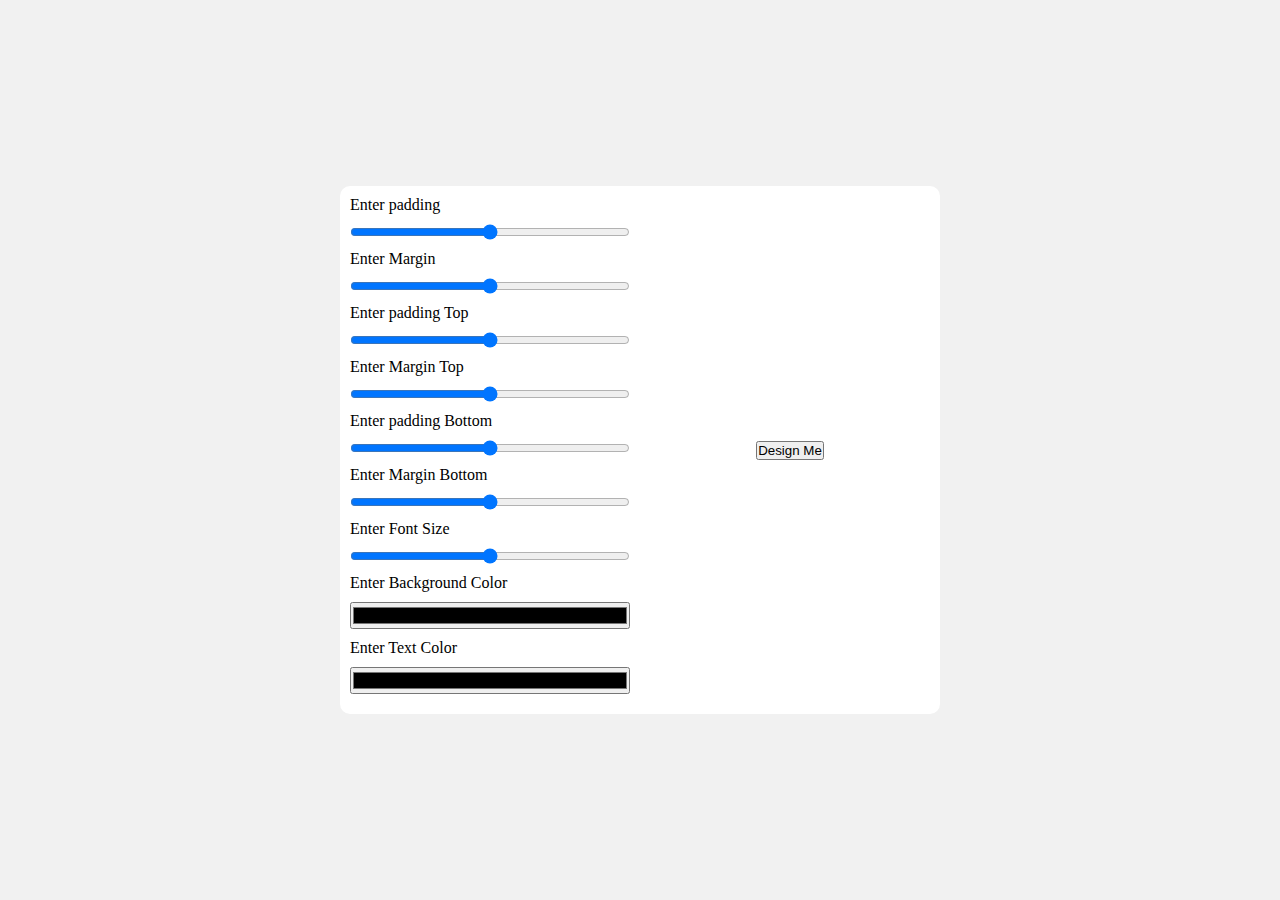
<file: button-generator-day-3/index.html>
<!DOCTYPE html>
<html lang="en">
<head>
    <meta charset="UTF-8">
    <meta http-equiv="X-UA-Compatible" content="IE=edge">
    <meta name="viewport" content="width=device-width, initial-scale=1.0">
    <title>Button Generator</title>
    <link rel="stylesheet" href="index.css">
</head>
<body>
    <div class="container">
        <div class="content">
            <div class="editor">
                <label for="">Enter padding</label>
                <input type="range"  min="0" max="100" name="" id="padding">
                <label for="">Enter Margin</label>
                <input type="range" name="" id="margin">

                <label for="">Enter padding Top</label>
                <input type="range" name="" id="paddingTop">
                <label for="">Enter Margin Top</label>
                <input type="range" name="" id="marginTop">

                <label for="">Enter padding Bottom</label>
                <input type="range" name="" id="paddingBottom">
                <label for="">Enter Margin Bottom</label>
                <input type="range" name="" id="marginBottom">

                <label for="">Enter Font Size</label>
                <input type="range" name="" id="fontSize">

                <label for="">Enter Background Color</label>
                <input type="color" name="" id="bgColor">
                <label for="">Enter Text Color</label>
                <input type="color" name="" id="textColor">
            </div>
            <div class="show">
                <button>Design Me</button>
            </div>
        </div>
    </div>
    
    <script src="index.js"></script>
</body>
</html>
</file>
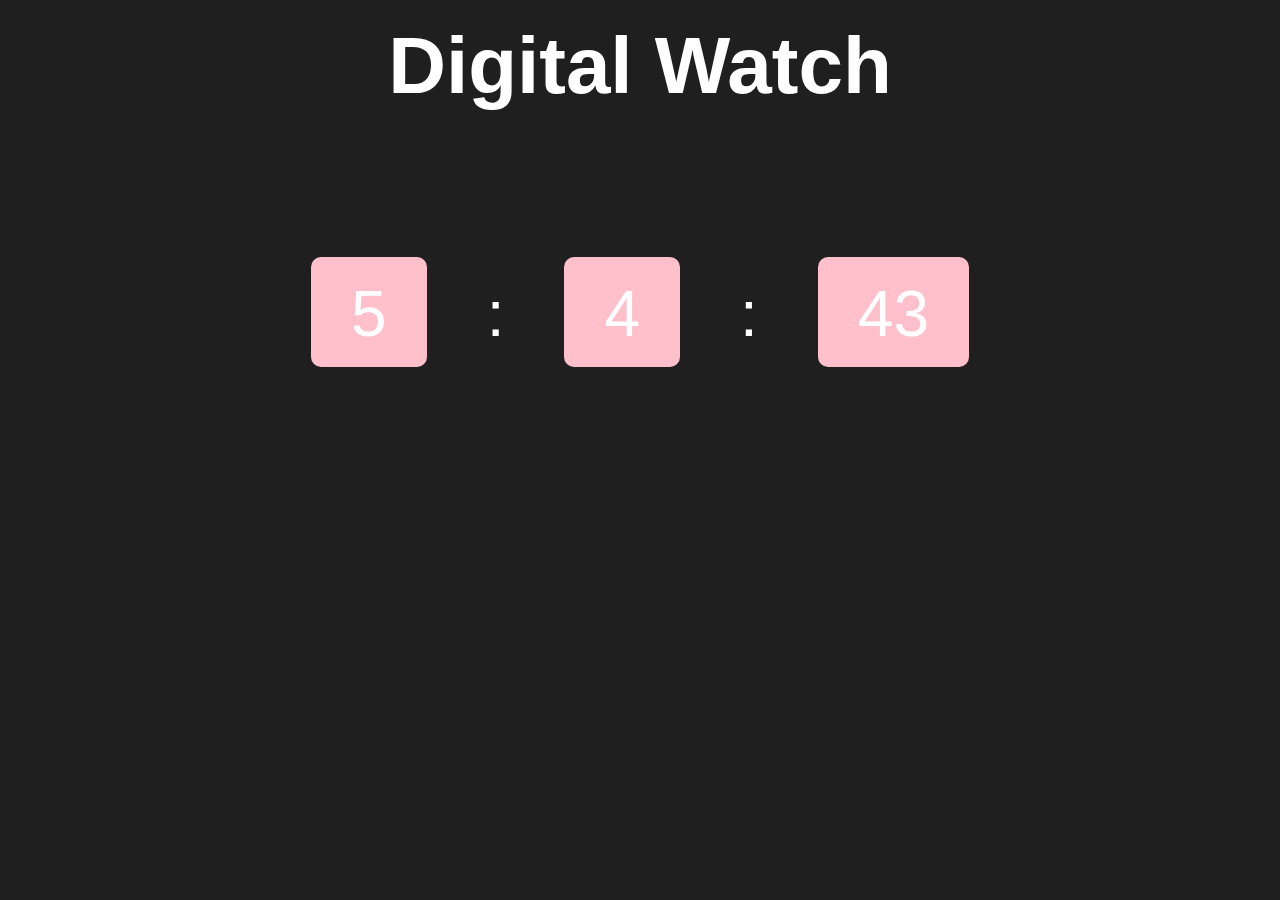
<file: digital-watch-1/index.html>
<!DOCTYPE html>
<html lang="en">

<head>
    <meta charset="UTF-8">
    <meta http-equiv="X-UA-Compatible" content="IE=edge">
    <meta name="viewport" content="width=device-width, initial-scale=1.0">
    <title>digital Watch</title>
    <link rel="stylesheet" href="app.css">
</head>

<body>
    <h1 class="heading">Digital Watch</h1>

    <div class="container">
        <div class="datetime">
            <div id="hour">
                <p>5</p>
            </div>
            <span>:</span>
            <div id="minute">
                <p>4</p>
            </div>
            <span>:</span>
            <div id="second">
                <p>43</p>
            </div>
        </div>
    </div>

    <script src="index.js"></script>
</body>

</html>
</file>
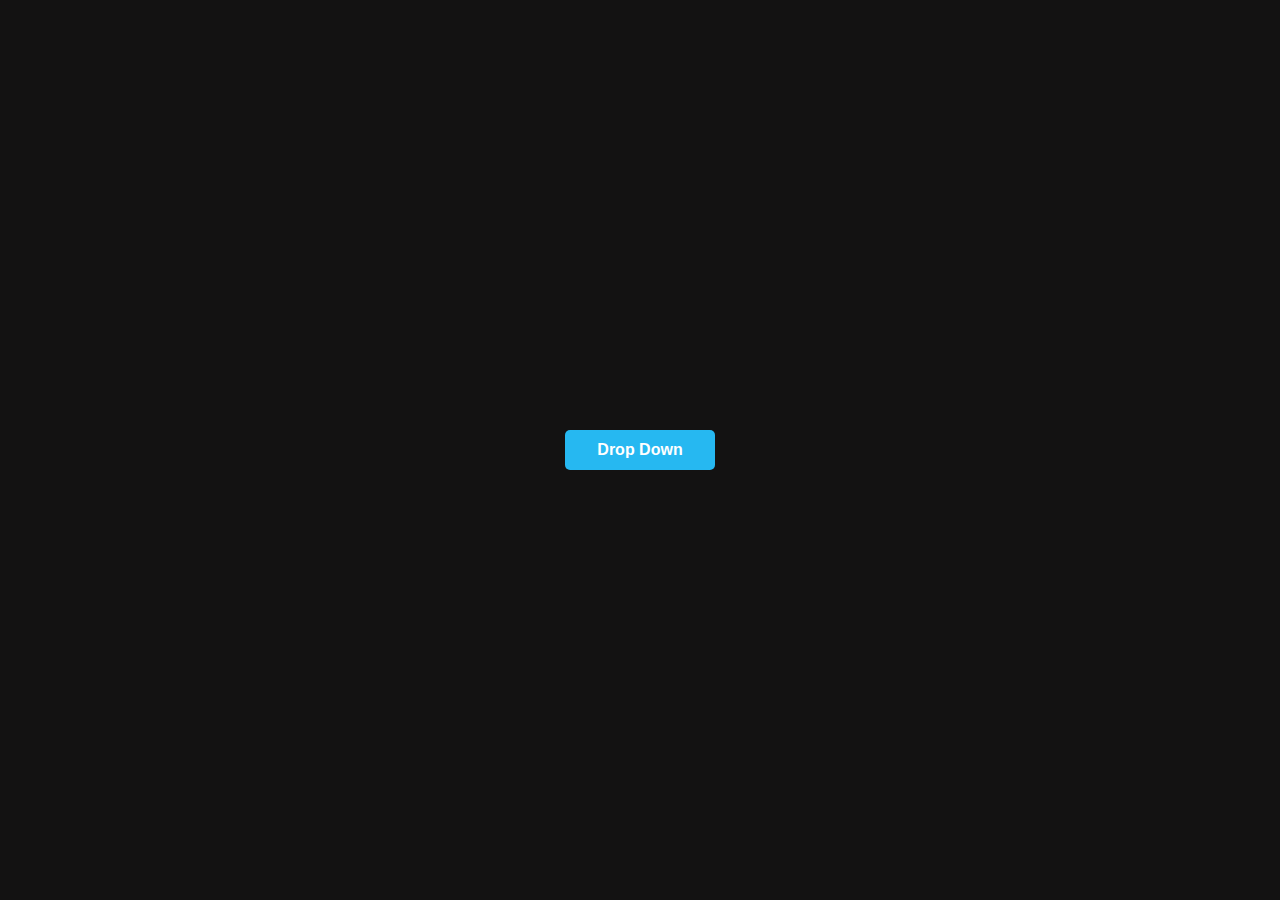
<file: drop-down/index.html>
<!DOCTYPE html>
<html lang="en">

<head>
    <meta charset="UTF-8">
    <meta http-equiv="X-UA-Compatible" content="IE=edge">
    <meta name="viewport" content="width=device-width, initial-scale=1.0">
    <title>Drop Down</title>
    <link rel="stylesheet" href="style.css">
</head>

<body>
    <div class="container">
        <div class="drop">
            <button class="btn">
                <span>Drop Down</span>
            </button>
            <div class="drop-down">
                <ul>
                    <li>Link - 1</li>
                    <li>Link - 2</li>
                    <li>Link - 3</li>
                </ul>
            </div>
        </div>
    </div>

    <script>
        const btn = document.querySelector('.btn')
        const dropDown = document.querySelector('.drop-down')
        btn.addEventListener('click', () => {
            dropDown.classList.toggle('active')
        })
    </script>
</body>

</html>
</file>
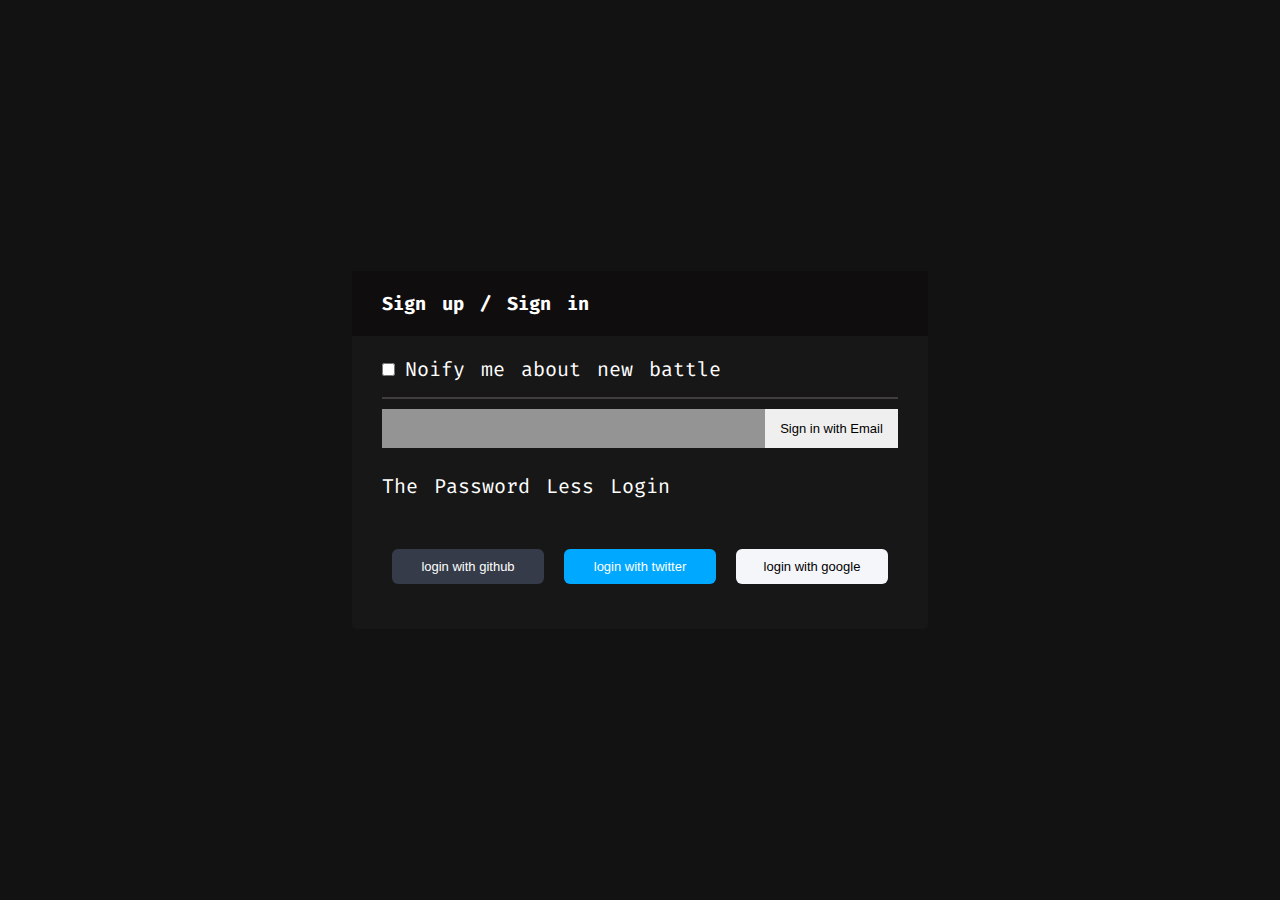
<file: login-page-day-1/index.html>
<!DOCTYPE html>
<html lang="en">

<head>
    <meta charset="UTF-8">
    <meta http-equiv="X-UA-Compatible" content="IE=edge">
    <meta name="viewport" content="width=device-width, initial-scale=1.0">
    <link rel="stylesheet" href="style.css">
    <title>Login page</title>
</head>

<body>
    <div class="container">
        <div class="card">
            <div class="card-header">
                <h3>Sign up / Sign in</h3>
            </div>
            <div class="card-body">
                <div>
                    <input type="checkbox" name="" id="">
                    <p>Noify me about new battle</p>
                </div>
                <hr style="border: 1px solid rgb(63, 61, 61);">
                <div class="form-group">
                    <input type="text" name="form" id="form">
                    <button>Sign in with Email</button>

                </div>
                <p>The Password Less Login</p>
                <div class="buttons">
                    <button class="btn1">
                        <span>Login With Github</span>
                    </button>
                    <button class="btn2">Login With Twitter</button>
                    <button class="btn3">Login With Google</button>
                </div>
            </div>
            <div class="card-footer">

            </div>
        </div>
    </div>
</body>

</html>
</file>
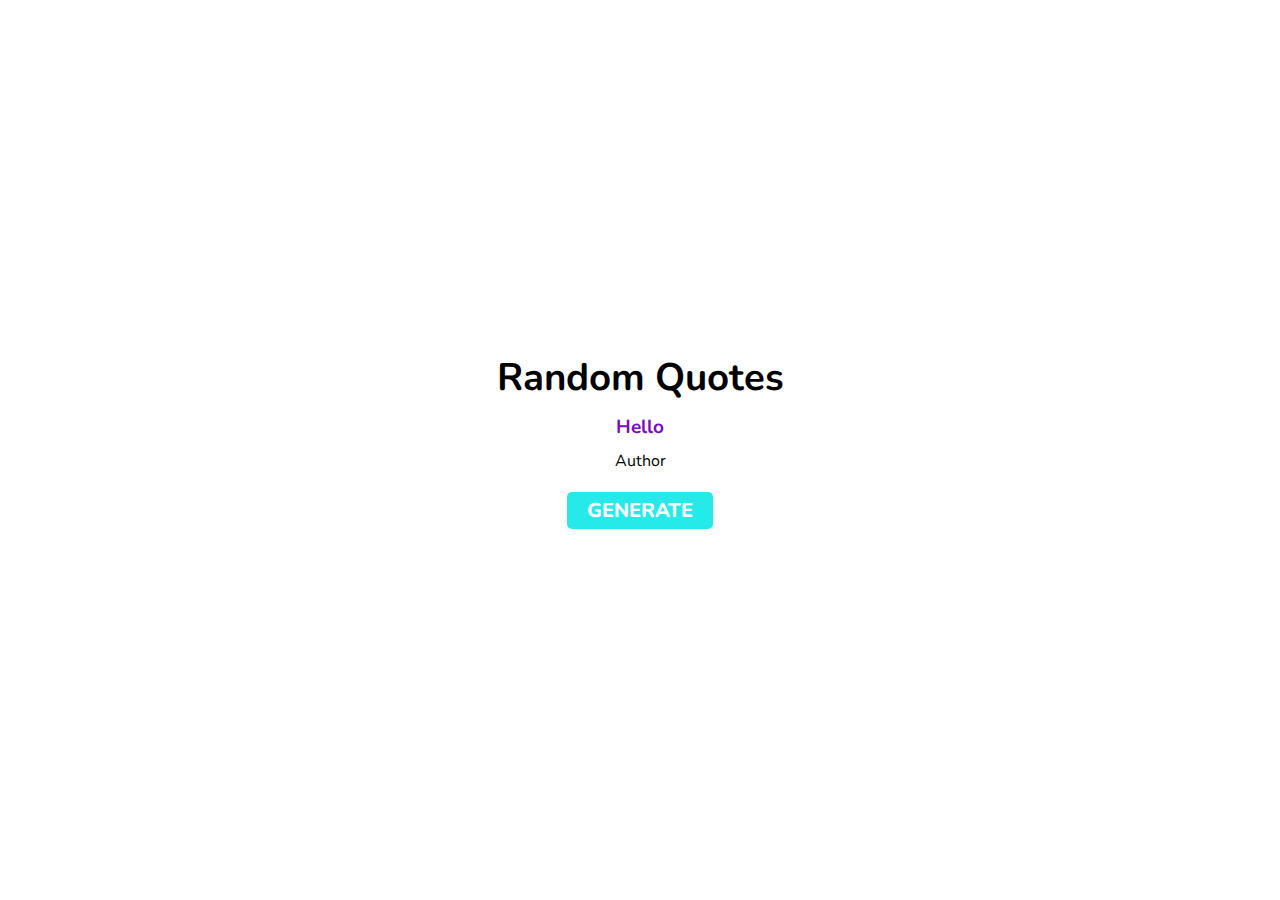
<file: Random-qoute-genrate-day-2/index.html>
<!DOCTYPE html>
<html lang="en">
<head>
    <meta charset="UTF-8">
    <meta http-equiv="X-UA-Compatible" content="IE=edge">
    <meta name="viewport" content="width=device-width, initial-scale=1.0">
    <title>Random Quote Generator </title>
    <link rel="stylesheet" href="index.css">
</head>
<body>
    <div class="container">
        <div class="qoutes">
            <h1>Random Quotes</h1>
            <blockquote>Hello</blockquote>
            <p>
                Author
            </p>
            <button>Generate</button> 
        </div> 
    </div>
    <script src="index.js"></script>
</body>
</html>
</file>
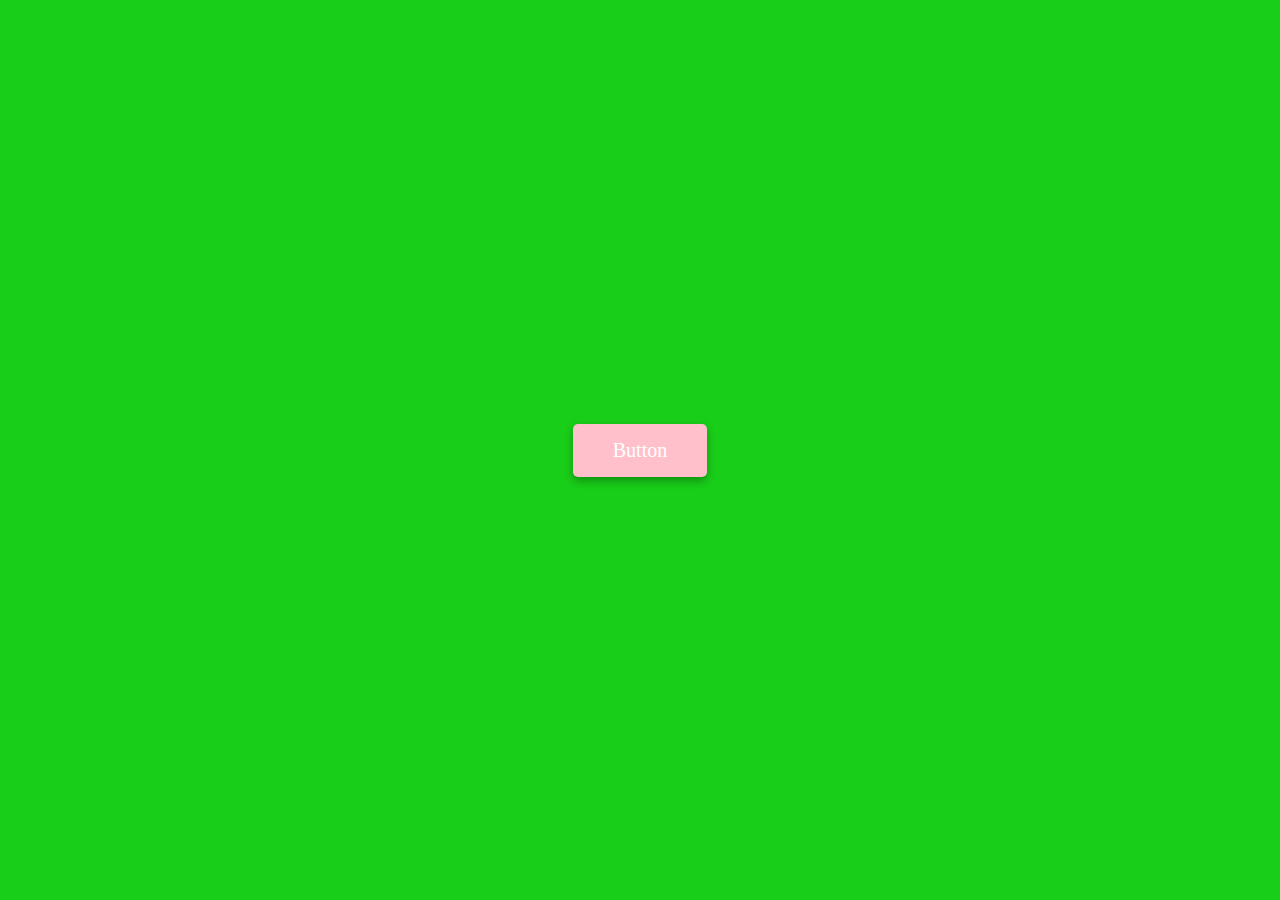
<file: ripple-btn-4/index.html>
<!DOCTYPE html>
<html lang="en">

<head>
    <meta charset="UTF-8">
    <meta http-equiv="X-UA-Compatible" content="IE=edge">
    <meta name="viewport" content="width=device-width, initial-scale=1.0">
    <title>Ripple Button</title>
    <link rel="stylesheet" href="style.css">

</head>

<body>
    <a href="#" class="btn"><span>Button</span></a>
    <script src="index.js"></script>
</body>

</html>
</file>
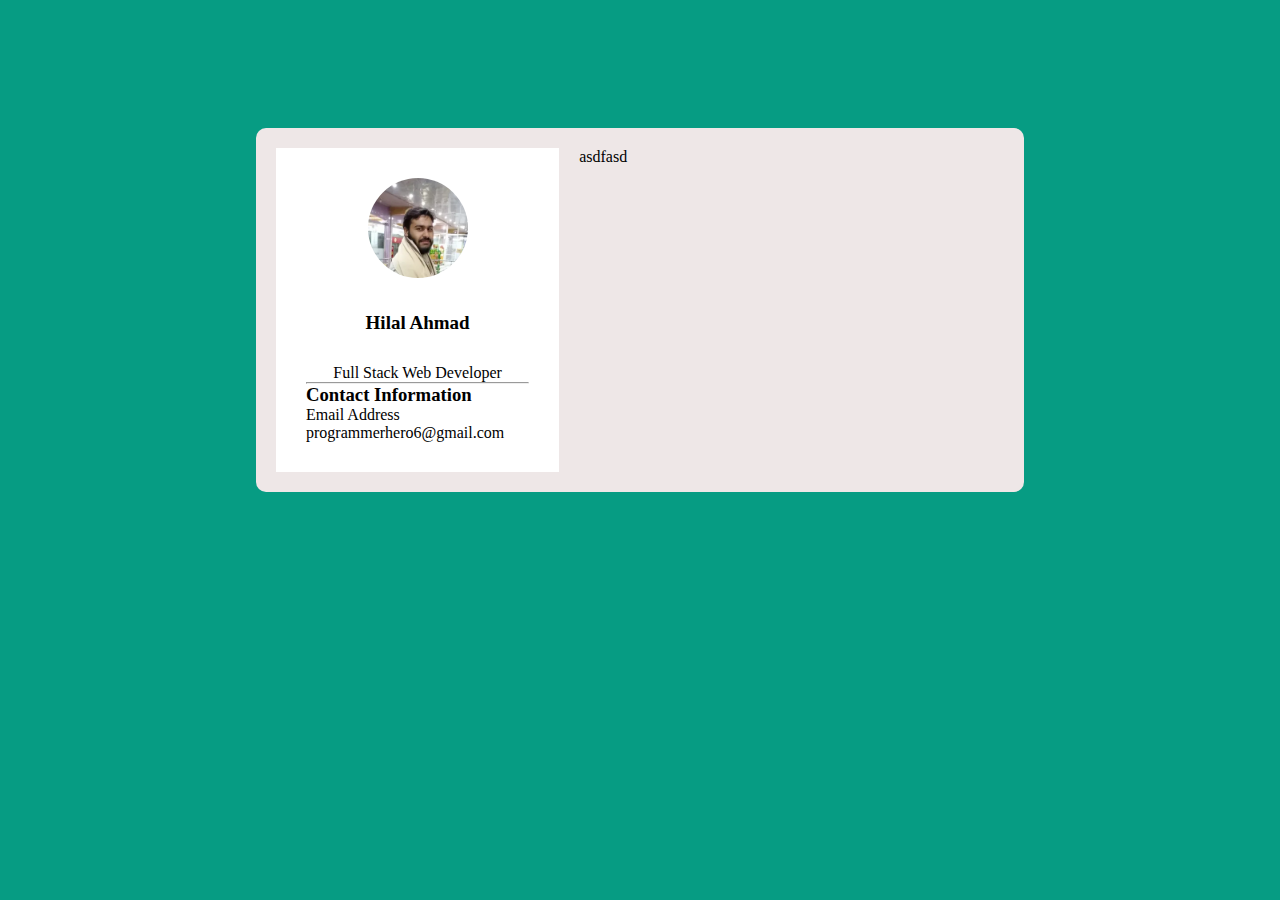
<file: user-profile/index.html>
<!DOCTYPE html>
<html lang="en">

<head>
    <meta charset="UTF-8">
    <meta http-equiv="X-UA-Compatible" content="IE=edge">
    <meta name="viewport" content="width=device-width, initial-scale=1.0">
    <title>User Profile</title>
    <link rel="stylesheet" href="index.css">
</head>

<body>
    <div class="container">
        <div class="content">
            <div class="profile">
                <div class="profile-content">
                    <img src="logo.webp" alt="">
                    <p>Hilal Ahmad</p>
                    <span class="technique">Full Stack Web Developer</span>
                </div>
                <hr>
                <div class="contact">
                    <h3>Contact Information</h3>
                    <div>
                        <span>Email Address</span>
                        <span>programmerhero6@gmail.com</span>
                    </div>
                </div>
            </div>
            <div class="detials">
                asdfasd
            </div>
        </div>
    </div>
</body>

</html>
</file>
<file: button-generator-day-3/index.css>
* {
    margin: 0px;
    padding: 0px;
    box-sizing: border-box;
}

.container {
    display: flex;
    align-items: center;
    width: 100%;
    height: 100vh;
    justify-content: center;
    background-color: rgb(241, 241, 241);
}

.content {
    background-color: white;
    width: 600px;
    padding: 10px;
    border-radius: 10px;
    display: grid;
    grid-template-columns: repeat(2, 1fr);
    gap: 20px;
}

.editor input {
    display: block;
    width: 100%;
    margin: 10px 0px;
}

.show {
    display: grid;
    place-items: center;
}
</file>
<file: digital-watch-1/app.css>
* {
    margin: 0px;
    padding: 0px;
    box-sizing: border-box;
}

body {
    background-color: rgb(32, 31, 31);
    font-family: 'Gill Sans', 'Gill Sans MT', Calibri, 'Trebuchet MS', sans-serif;
}

.container {
    display: flex;
    width: 100%;
    height: 40vh;
    align-items: center;
    justify-content: center;
}

.heading {
    font-size: 5rem;
    text-align: center;
    padding: 20px 40px;
    color: white;
}

.datetime {
    display: flex;
}

.datetime div,
span {
    font-size: 4rem;
    margin: 4px 10px;
    background-color: pink;
    padding: 20px 40px;
    border-radius: 10px;
    width: 100%;
    height: 110px;
}


.datetime span {
    background-color: transparent;
    padding: 20px 40px;
    color: white;
}


.datetime div {
    position: relative;
    color: white;
}

.datetime div p {
    z-index: 9999;
}

/* .datetime div::before {
    content: '';
    position: absolute;
    top: 0;
    right: 0;
    width: 100%;
    height: 110px;
    background-color: lawngreen;
    border-radius: 10px;
} */
</file>
<file: drop-down/style.css>
* {
    margin: 0px;
    padding: 0px;
    box-sizing: border-box;
}

body {
    background-color: rgb(19, 18, 18);
}

.container {
    display: flex;
    justify-content: center;
    width: 100%;
    height: 100vh;
    align-items: center;
}

.drop {
    position: relative;
}

.btn {
    padding: .7em 2em;
    outline: none;
    background-color: rgb(38, 184, 241);
    border: none;
    font-size: 1em;
    font-weight: bold;
    color: white;
    border-radius: 5px;
    cursor: pointer;
}

.drop-down {
    background-color: white;
    padding: .3rem;
    position: absolute;
    width: 100%;
    overflow: hidden;
    top: 110%;
    border-radius: 5px;
    transition: .5s;
    display: none;
}

.drop-down ul li {
    list-style: none;
    padding: .4em .5em;
    font-size: 1.3em;
}

.drop-down ul li:hover {
    background-color: rgba(221, 220, 220, 0.664);
    cursor: pointer;
}

/* .drop:hover .drop-down {
    visibility: visible;
    display: block;
} */

.active {
    display: block;
}
</file>
<file: login-page-day-1/style.css>
@import url('https://fonts.googleapis.com/css2?family=Fira+Code:wght@300&display=swap');

* {
    margin: 0px;
    padding: 0px;
    box-sizing: border-box;
}

body {
    background-color: rgb(19, 18, 18);
    font-family: 'Fira Code', monospace;
}

.container {
    display: flex;
    justify-content: center;
    align-items: center;
    width: 100%;
    height: 100vh;
}

.card {
    background-color: rgb(24, 23, 23);
    width: 36rem;
    border-radius: 5px;
}

.card-header {
    background-color: rgb(15, 13, 13);
    color: white;
    padding: 20px 30px;
    word-spacing: 5px;
}

.card-body {
    padding: 20px 30px;
}

.card-body div {
    display: flex;
    align-items: center;
    margin-bottom: 15px;

}

.card-body div p {
    margin-left: 10px;
    color: white;
    font-size: 20px;
}

.card-body .form-group input {
    width: 40rem;
    background-color: rgba(245, 244, 244, 0.568);
    outline: none;
    border: none;
    padding: 11px 15px;
    font-size: 15px;
    margin: 10px 0px 10px 0px;
}

.card-body .form-group button {
    width: 13rem;
    outline: none;
    border: none;
    font-size: 13px;
    padding: 12px 15px;
    cursor: pointer;
}

.card-body .form-group button:hover {
    transform: translateY(-2px);
}

.card-body p {
    font-size: 20px;
    color: white;
    word-spacing: 4px;
}

.buttons {
    display: flex;
    justify-content: center;
    margin: 40px 0px;

}

.buttons button {
    outline: none;
    border: none;
    margin: 10px;
    width: 100%;
    padding: 10px 20px;
    border-radius: 6px;
    font-size: 13px;
    text-transform: lowercase;
    color: white;
    cursor: pointer;
}

.btn1 {
    background-color: #353b48;
    position: relative;
    overflow: hidden;

}

.btn1 span {
    z-index: 999;
}

.btn1::before {
    content: "";
    position: absolute;
    width: 0px;
    height: 400px;
    background-color: #e84118;
    top: 0;
    left: 0;
    transform: translate(-40%, -30%);
    border-radius: 100%;
    transition: width 1s, height 1s;
    z-index: -1;
}

.btn1:hover::before {
    width: 400px;
}



.btn2 {
    background-color: #00a8ff;
}

.btn3 {
    background-color: #f5f6fa;
    color: black !important;
}

.buttons button:hover {
    transform: translateY(-2px);
}
</file>
<file: Random-qoute-genrate-day-2/index.css>
@import url('https://fonts.googleapis.com/css2?family=Nunito:ital,wght@1,300&display=swap');

* {
    margin: 0px;
    padding: 0px;
    box-sizing: border-box;
    font-family: 'Nunito', sans-serif;
}

.container {
    width: 100%;
    height: 100vh;
    background-image: url('https://images.unsplash.com/photo-1447752875215-b2761acb3c5d?ixlib=rb-1.2.1&ixid=MnwxMjA3fDB8MHxzZWFyY2h8MTB8fG5hdHVyZXxlbnwwfHwwfHw%3D&auto=format&fit=crop&w=500&q=60');
    background-repeat: no-repeat;
    background-size: cover;
    background-position: center center;
    display: flex;
    justify-content: center;
    align-items: center;
}

.qoutes {
    background-color: rgba(255, 255, 255, 0.658);
    width: 600px;
    padding: 20px;
    border-radius: 9px;
    text-align: center;
}

.qoutes h1 {
    text-align: center;
    font-weight: bold;
    font-size: 2.4rem;
    text-align: center;
}

.qoutes blockquote {
    text-align: center;
    font-size: 19px;
    font-weight: 700;
    margin: 10px 0px;
    color: rgb(121, 14, 192);
}

.qoutes button {
    outline: none;
    border: none;
    padding: 5px 20px;
    font-size: 20px;
    font-weight: 800;
    text-transform: uppercase;
    border-radius: 5px;
    background-color: rgb(38, 233, 233);
    color: white;
    cursor: pointer;
    margin: 20px 0px;
}

.qoutes button:active {
    transform: scale(1.1);
}
</file>
<file: ripple-btn-4/style.css>
* {
    margin: 0px;
    padding: 0px;
    box-sizing: border-box;
}

body {
    display: flex;
    justify-content: center;
    align-items: center;
    width: 100%;
    height: 100vh;
    background-color: rgb(25, 206, 25);
}

.btn {
    position: relative;
    text-decoration: none;
    padding: 15px 40px;
    background-color: pink;
    border-radius: 5px;
    font-size: 20px;
    color: white;
    box-shadow: 0px 4px 8px rgba(0, 0, 0, 0.3);
    overflow: hidden;
}

.btn::before {
    content: "";
    position: absolute;
    width: 0px;
    height: 0px;
    background-color: rgba(204, 119, 133, .4);
    top: var(--yPos);
    left: var(--xPos);
    transform: translate(-50%, -50%);
    border-radius: 50%;
    transition: width .5s, height .5s;
}

.btn span {
    position: relative;
    z-index: 1;
}

.btn:hover::before {
    width: 300px;
    height: 300px;
}
</file>
<file: user-profile/index.css>
* {
    margin: 0px;
    padding: 0px;
    box-sizing: border-box;
}

body {
    background-color: rgb(6, 156, 131);
}

.container {
    width: 60%;
    margin: 10% auto;
    background-color: rgb(238, 231, 231);
    padding: 20px;
    border-radius: 10px;
}

.content {
    display: grid;
    grid-template-columns: 4fr 6fr;
    gap: 20px;
}

.profile {
    background-color: white;
    width: 100%;
    padding: 30px;
}

.profile-content {
    text-align: center;

}

.profile-content p {
    font-size: 19px;
    font-weight: bold;
    margin: 30px 0px;
}

.profile-content img {
    width: 100px;
    height: 100px;
    border-radius: 100%;
}
</file>
